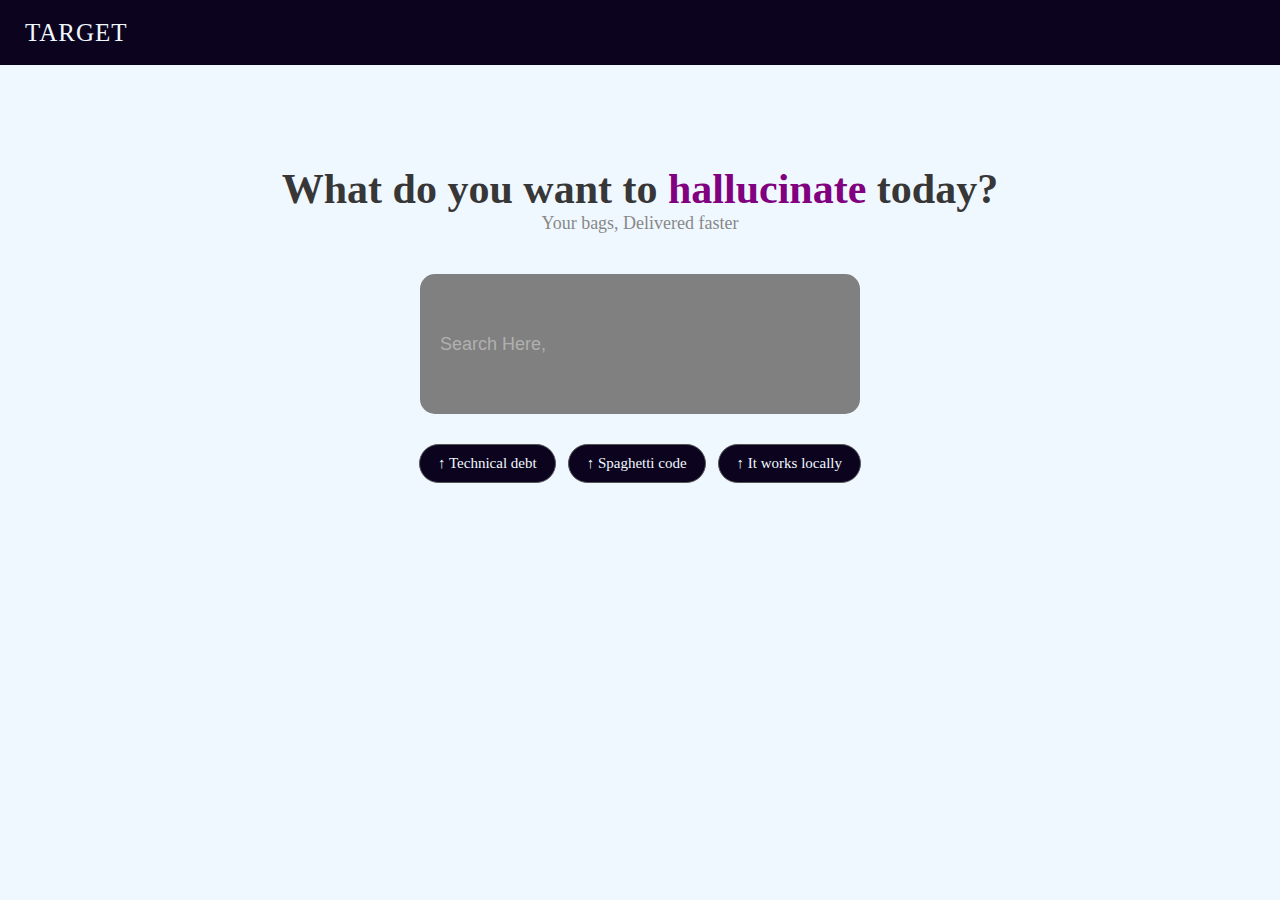
<file: index.html>
<!DOCTYPE html>
<html lang="en">
<head>
    <meta charset="UTF-8">
    <meta name="viewport" content="width=device-width, initial-scale=1.0">
    <title>Target</title>
    <link rel="stylesheet" href="style.css">
</head>
<body>
    <div class="nav-bar"><nav >Target</nav></div>
    <div class="Container">
            <h1 class="main-heading">What do you want to <span>hallucinate</span> today?</h1>
            <h5 class="heading">Your bags, Delivered faster</h5>
            <input class="input-area" placeholder="Search Here,">
            <div class="sub-container">
                <div class="btn"> ↑ Technical debt</div>
                <div class="btn"> ↑ Spaghetti code</div>
                <div class="btn"> ↑ It works locally</div>
            </div>  
        </div>
    </div>
</body>
</html>
</file>
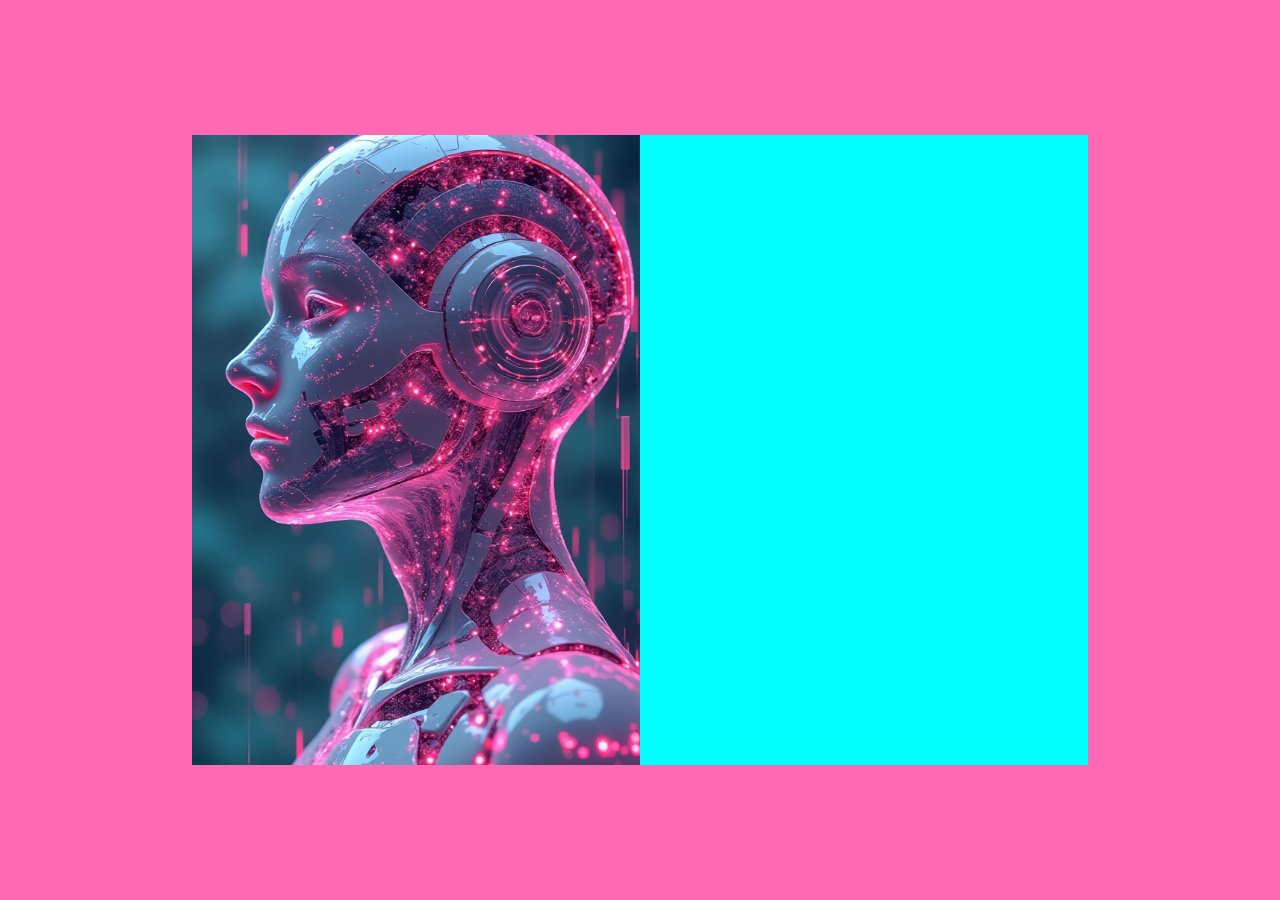
<file: Landingpage1/index.html>
<!DOCTYPE html>
<html lang="en">
<head>
    <meta charset="UTF-8">
    <meta name="viewport" content="width=device-width, initial-scale=1.0">
    <title>Document</title>
    
    <link rel="Stylesheet" href="Style.css">
</head>
<body>
    <div class="main">
        <div class="center">
            <div class="imagecontainer"> <img src="Asset/humani.jpg" alt=""></div>
            <div class="imagecontainer"></div>
            <div class="imagecontainer"></div>

        </div>
    </div>
</body>
</html>
</file>
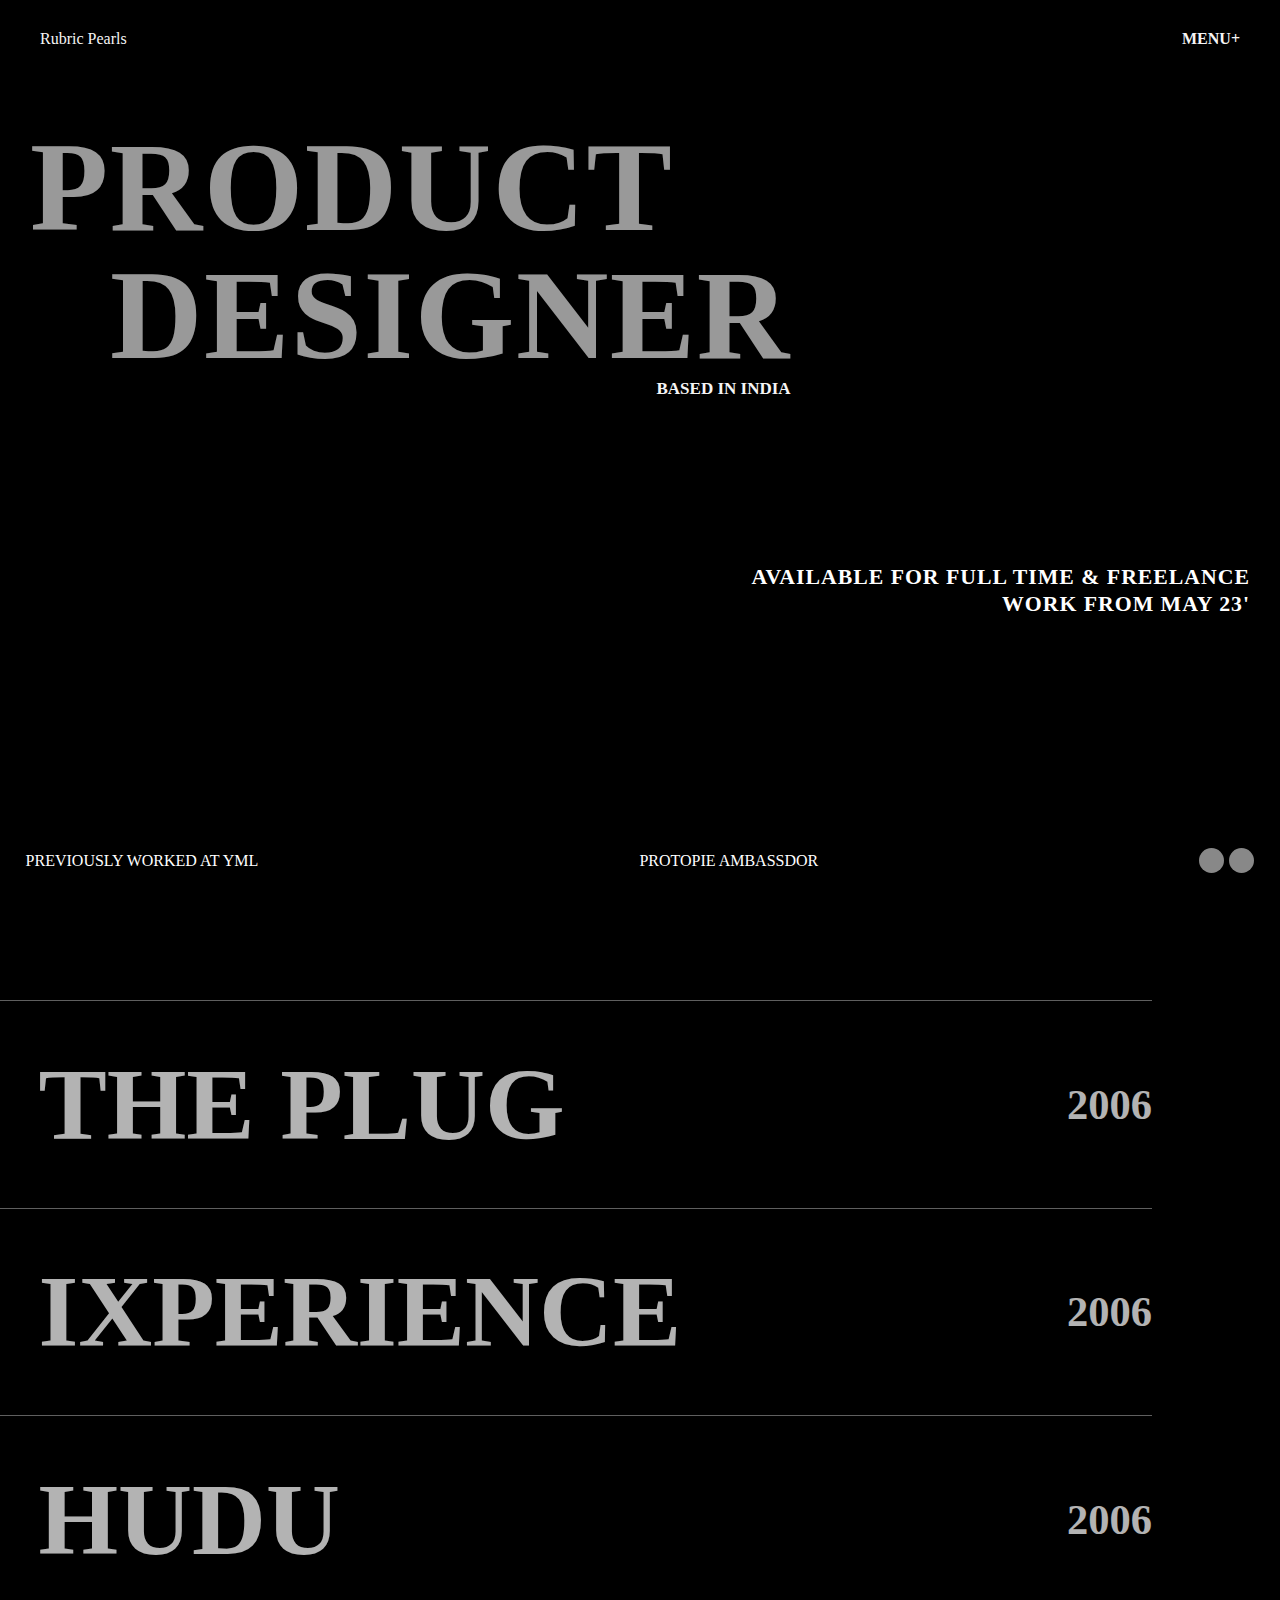
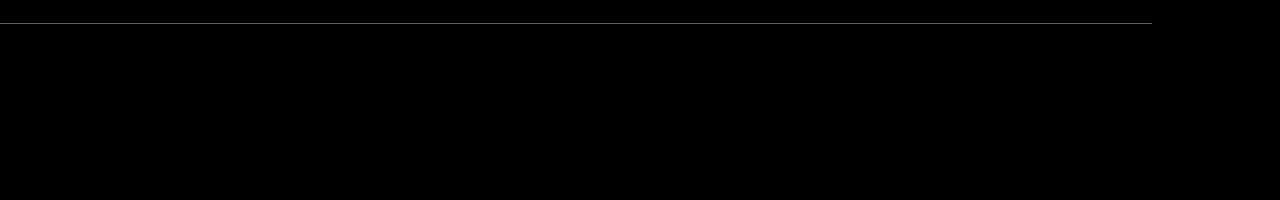
<file: RubricPearls/Index.html>
<!DOCTYPE html>
<html lang="en">
<head>
    <meta charset="UTF-8">
    <meta name="viewport" content="width=device-width, initial-scale=1.0">
    <title>Document</title>
    <link rel="stylesheet" href="https://cdnjs.cloudflare.com/ajax/libs/font-awesome/6.4.0/css/all.min.css">
    <link rel="Stylesheet" href="Style.css">
</head>
<body>
    <div id="main">
        <div id="landing-page">
            <div id="nav">
                <a href="#">Rubric Pearls</a>
                <h3>MENU+</h3>
            </div>
            <div id="heading">
                <h1>Product</h1> 
                <div class="blocktext">
                    <h1 id="secondh1">Designer</h1>
                    <h5>Based in India</h5>
                </div>
            </div>
            <div id="headings">
                <h5>Available for full time & freelance</h5>
                <h5>work from may 23'</h5>
            </div>
            <div id="foot-er">
                <a href="#">previously worked at yml <i class= "ri-arrow-right-up-line"></i></a><a href="#">protopie ambassdor</a>
                <div id="iconset"><div class="circle"><i class="fas fa-arrow" id="down-arrow"></i></div>
                <div class="circle"><i class="fas fa-arrow" id="down-arrow"></i></div></div>
            </div>
        </div>
        <div id="second">
            <div class="el">
                <h1>The Plug</h1>
                <h5>2006</h5>
            </div>
            <div class="el">
                <h1>Ixperience</h1>
                <h5>2006</h5>
            </div>
            <div class="el elemlast">
                <h1>hudu</h1>
                <h5>2006</h5>
            </div>
        </div>
    </div>
</body>
</html>
</file>
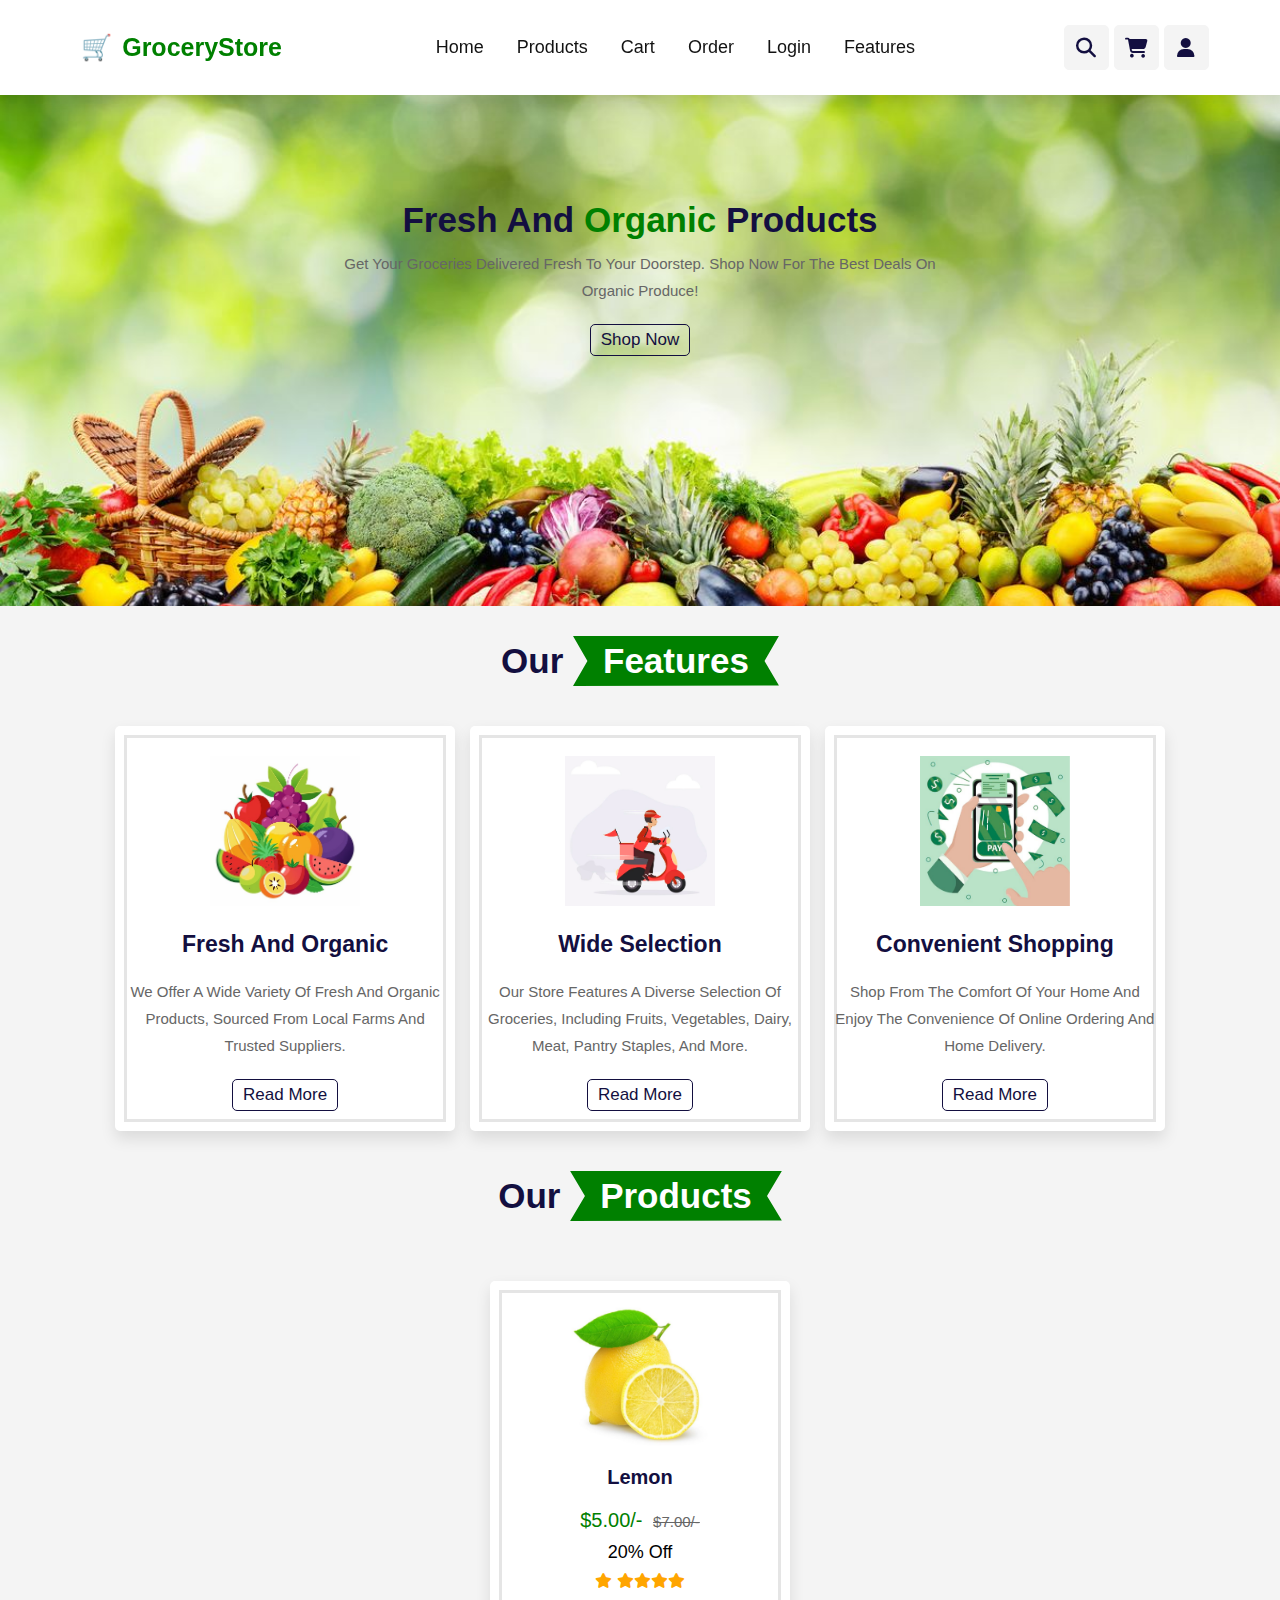
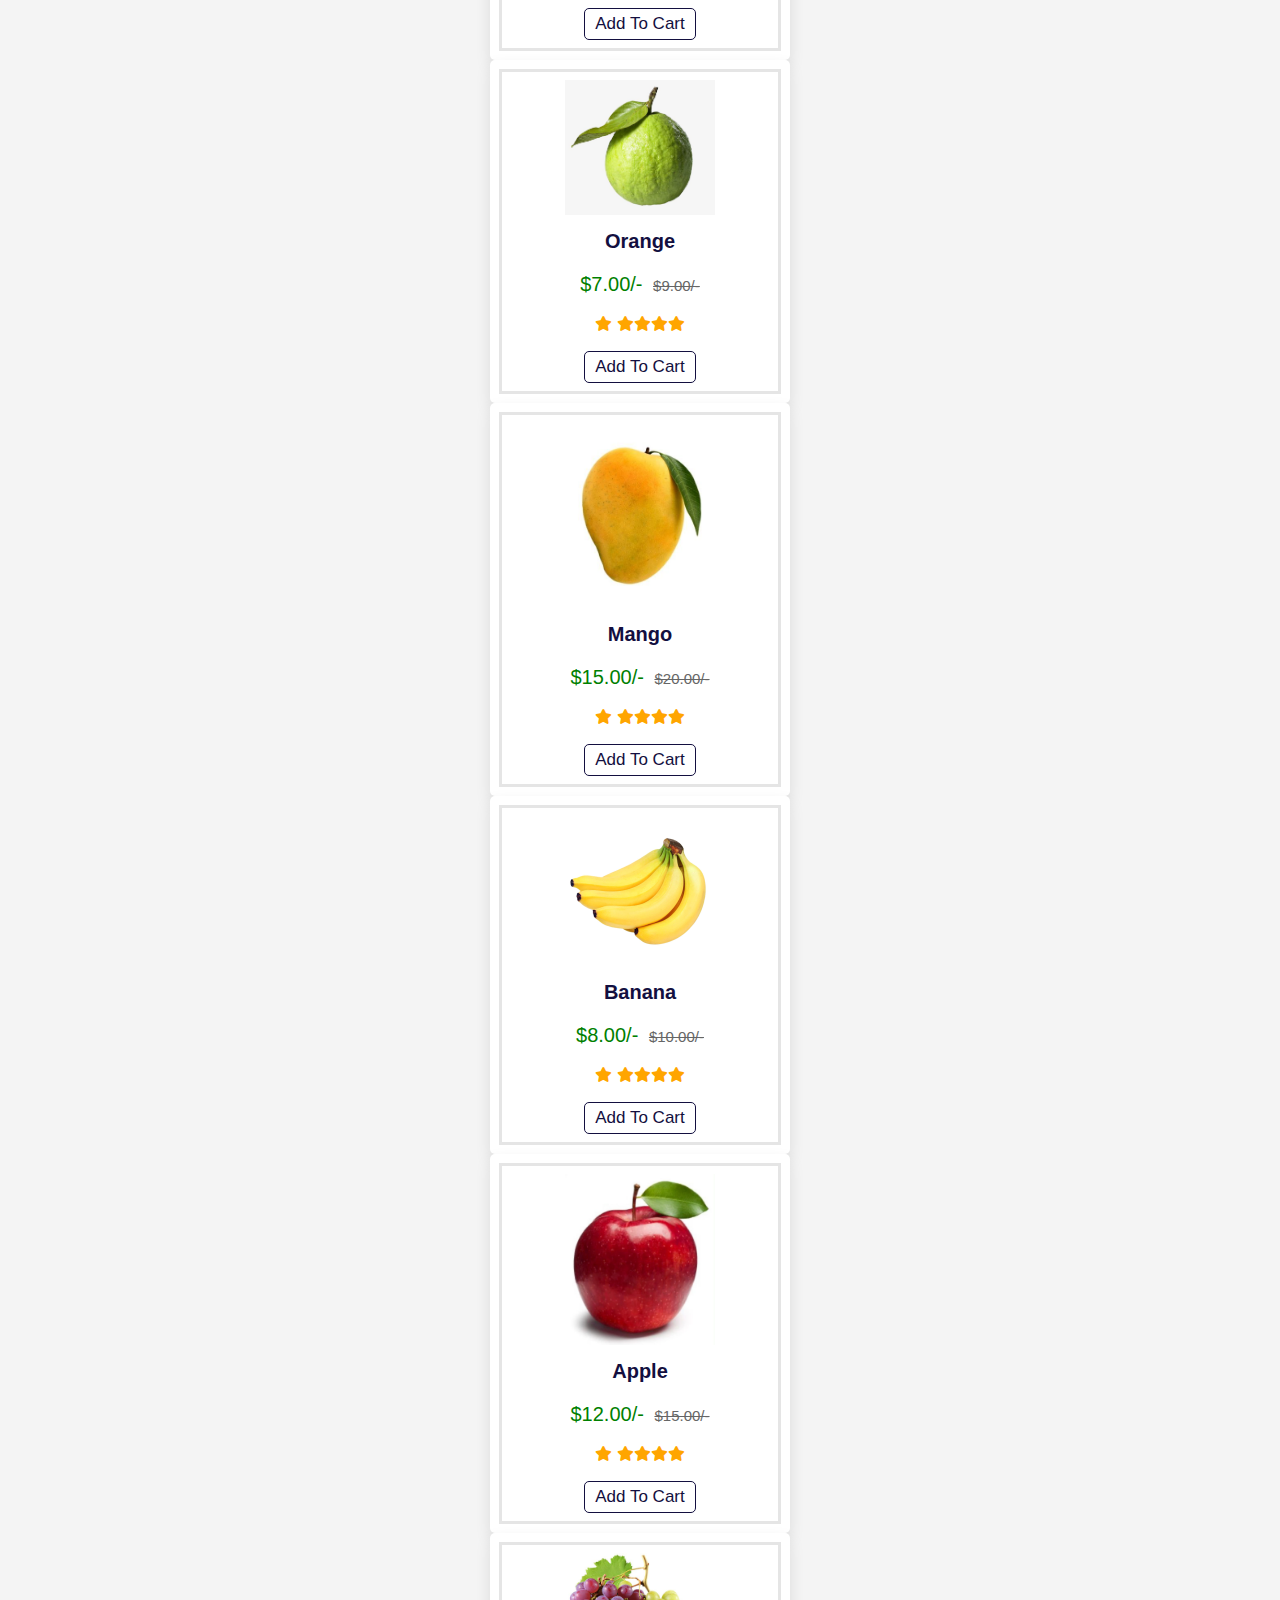
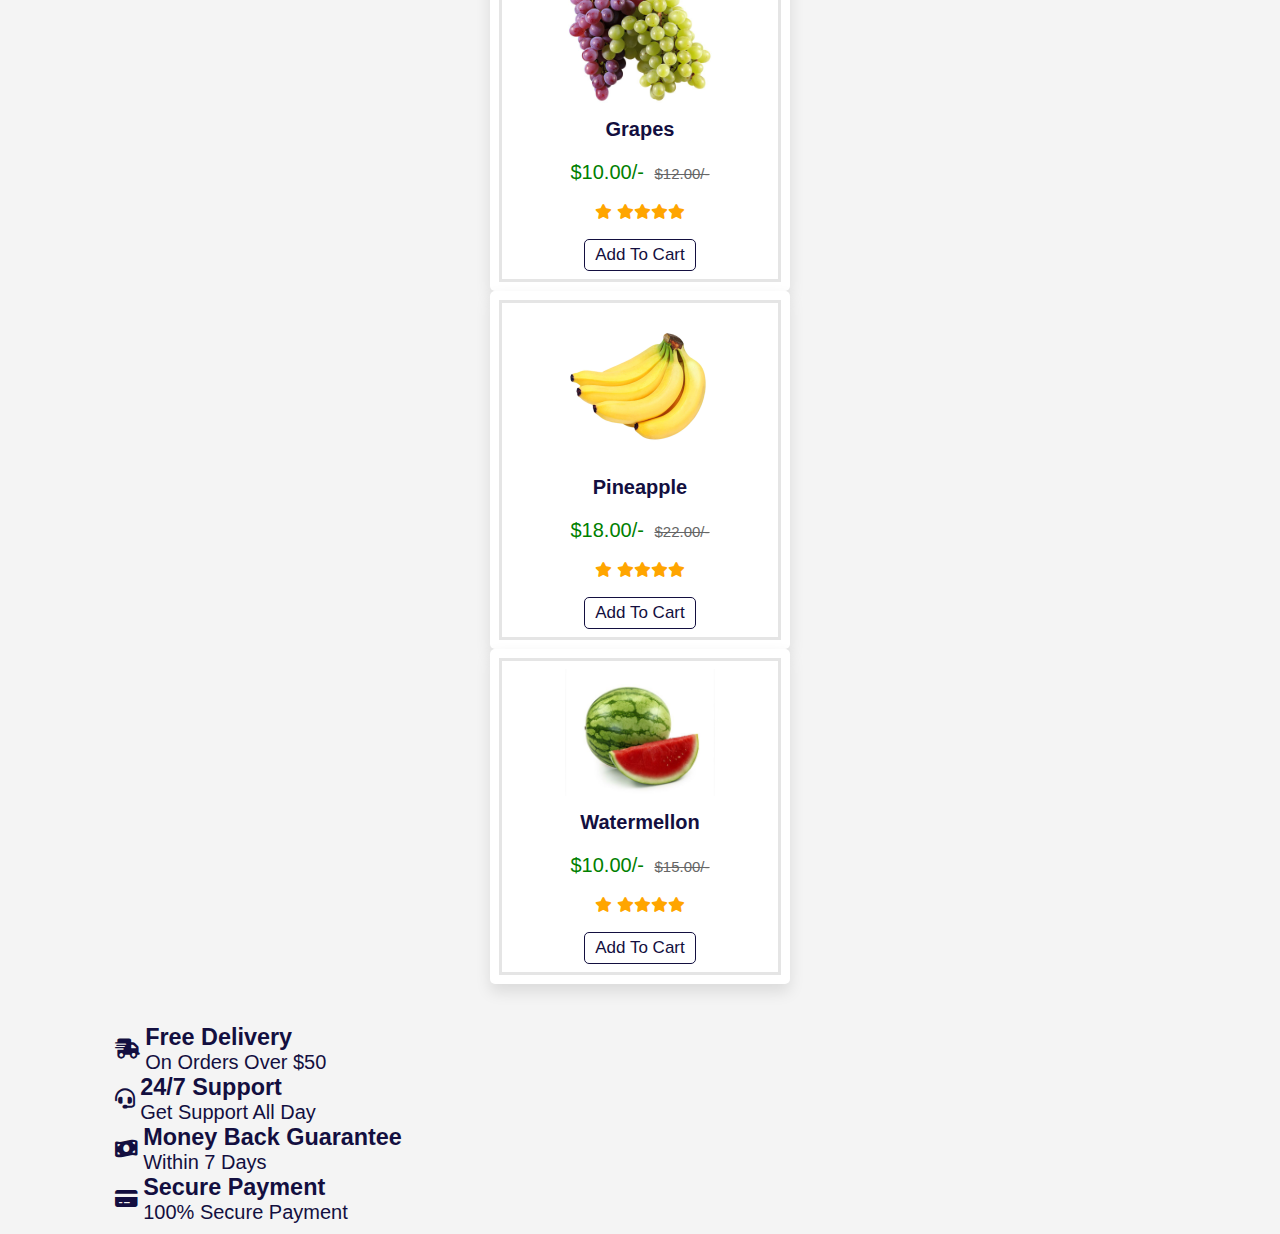
<file: GroceriesWeb/HTML/Index.html>
<!DOCTYPE html>
 <html lang="en">
 <head>
    <meta charset="UTF-8">
    <meta http-equiv="X-UA-Compatible" content="IE=edge">
    <meta name="viewport" content="width=device-width, initial-scale=1.0">
    <title>Home</title>
    <link rel="stylesheet" href="../CSS/Styles.css">
    <!-- <link rel="stylesheet" href="/CSS/Products.css"> -->
    <link rel="stylesheet" href="https://cdnjs.cloudflare.com/ajax/libs/font-awesome/6.4.0/css/all.min.css">
    

 </head>
 <body>
    <header class="header">
        <nav class="navbar">
            <div class="logo">
                <Span><Span>🛒</Span> GroceryStore</Span>
            </div>
            <div class="nav-links">
                <ul>
                    <li class="link"><a href="Index.html" id="home">Home</a></li>
                    <li class="link"><a href="products.html" id="products" >Products</a></li>
                    <li class="link"><a href="cart.html" id="cart">Cart</a></li>
                    <li class="link"><a href="order.html" id="order" >Order</a></li>
                    <li class="link"><a href="login.html" id="login">Login</a></li>
                    <li class="link"><a href="about.html" id="about">features</a></li>
                </ul>
            </div>
            <div class="icons">
                <div id="menu-btn"><button class="fas fa-bars" class="icons-btn" aria-label="Open menu"></button></div>
                <div id="search-btn" ><button class="fas fa-search" class="icons-btn" ></button></div>  
                <div id="cart-btn"><button class="fas fa-shopping-cart" class="icons-btn"></button></div> 
                <div id="login-btn"><button class="fas fa-user" class="icons-btn"></button></div>  
            </div>
        </nav>
            <!-- Search bar -->
            <form class="Search-form">
                <input type="search" id="Search-box" placeholder="Search Here..."></input>
                <label for="Search-box"><i class="fas fa-search"></i></label> 
            </form>
            <!-- Cart Items -->
            <div class="shopping-cart">
                <div class="cart-items">
                    <i class="fas fa-trash" id="cart-close"></i>
                    <img src="../Image/lemon.png" alt="Product Image" width="25px">
                    <div class="cart-item-details">
                        <h3 class="cart-item-name">Lemon</h3>
                        <span class="price">$5.00/- </span>
                        <span class="quantity">Qty : 1</span>
                    </div>
                </div> 
                <div class="cart-items">
                    <i class="fas fa-trash" id="cart-trash"></i>
                    <img src="../Image/water_mellon.png" alt="Product Image" width="25px">
                    <div class="cart-item-details">
                        <h3 class="cart-item-name">Watermellon</h3>
                        <span class="price">$10.00/- </span>
                        <span class="quantity">Qty : 1</span>
                    </div>
                </div> 
                <div class="cart-items">
                    <i class="fas fa-trash" id="cart-trash"></i>
                    <img src="../Image/cauliflower.png" alt="Product Image" width="25px">
                    <div class="cart-item-details">
                        <h3 class="cart-item-name">Cauliflower</h3>
                        <span class="price">$8.00/- </span>
                        <span class="quantity">Qty : 2</span>
                    </div>
                </div>
                <div class="total"> Total : $23/- </div> 
                <a href="cart.html" class="btn">Checkout</a>  
            </div>
            <!-- Login  -->
            <div class="login-form">
                <i class="fas fa-times" id="form-close"></i>
                <h3>Login Now</h3>
                <form action="" class="form">
                    <span>Username</span>
                    <input type="email" placeholder="Enter your Email" class="box">
                    <span>Password</span>
                    <input type="password" placeholder="Enter your password" class="box">
                    <input type="submit" value="Login Now" class="btn">
                    <p>Forgot your password? <a href="#">Click Here</a></p>
                    <p>Don't have an account? <a href="#">Register Now</a></p>
                </form>
            </div>
        </header>

        <!-- banner section  -->
        <section class="home" id="home">

            <div class="content">
                <h3>Fresh and <span>Organic</span> Products</h3>
                <p>Get your groceries delivered fresh to your doorstep. Shop now for the best deals on organic produce!</p>
                <a href="../products.html" class="btn">Shop Now</a>        
            </div>

        </section>
        <section class="features" id="features">
            <h1 class="heading"> Our <span>Features</span></h1>

            <div class="box-container">
                <div class="box">
                    <img src="../Image/feature.jpg" alt="">
                    <h3>Fresh and Organic</h3>
                    <p>We offer a wide variety of fresh and organic products, sourced from local farms and trusted suppliers.</p>
                    <a href="about.html" class="btn">Read More</a>
                </div>
                <div class="box">
                    <img src="../Image/delivery1.png" alt="
                    ">
                    <h3>Wide Selection</h3>
                    <p>Our store features a diverse selection of groceries, including fruits, vegetables, dairy, meat, pantry staples, and more.</p>
                    <a href="about.html" class="btn">Read More</a>
                </div>
                <div class="box">
                    <img src="../Image/easy-pay.png" alt="">
                    <h3>Convenient Shopping</h3>
                    <p>Shop from the comfort of your home and enjoy the convenience of online ordering and home delivery.</p>
                    <a href="about.html" class="btn">Read More</a>
                </div>
            </div>
        </section>
        <!-- products section  -->
        <section class="products" id="products">
            <h1 class="heading"> Our <span>Products</span></h1>
            <div class="products-slider">
                <div class="wrapper">
                    <div class="box">
                        <img src="../Image/lemon.png" alt="" width="150px">
                        <h3>Lemon</h3>
                        <div class="price">$5.00/- <span>$7.00/-</span></div>
                        <div class="offer"> 20% off </div>
                        <div class="stars"><i class="fas fa-star"></i>
                        <i class="fas fa-star"></i><i class="fas fa-star"></i><i class="fas fa-star"></i><i class="fas fa-star"></i> </div>
                        <a href="#" class="btn">Add to Cart</a>
                    </div>
                    <div class="box">
                        <img src="../Image/guvava.png" alt="" width="150px">
                        <h3>Orange</h3>
                        <div class="price">$7.00/- <span>$9.00/-</span></div>
                        <div class="stars"><i class="fas fa-star"></i>
                        <i class="fas fa-star"></i><i class="fas fa-star"></i><i class="fas fa-star"></i><i class="fas fa-star"></i> </div>
                        <a href="#" class="btn">Add to Cart</a>
                    </div>
                    <div class="box">
                        <img src="../Image/manago.jpg" alt="" width="150px">
                        <h3>Mango</h3>
                        <div class="price">$15.00/- <span>$20.00/-</span></div>
                        <div class="stars"><i class="fas fa-star"></i>
                        <i class="fas fa-star"></i><i class="fas fa-star"></i><i class="fas fa-star"></i><i class="fas fa-star"></i> </div>
                        <a href="#" class="btn">Add to Cart</a>
                    </div>
                    <div class="box">
                        <img src="../Image/Banana.jpg" alt="" width="150px">
                        <h3>Banana</h3>
                        <div class="price">$8.00/- <span>$10.00/-</span></div>
                        <div class="stars"><i class="fas fa-star"></i>
                        <i class="fas fa-star"></i><i class="fas fa-star"></i><i class="fas fa-star"></i><i class="fas fa-star"></i> </div>
                        <a href="#" class="btn">Add to Cart</a>
                    </div>
                    <div class="box">
                        <img src="../Image/apple.jpg" alt="" width="150px">
                        <h3>Apple</h3>
                        <div class="price">$12.00/- <span>$15.00/-</span></div>
                        <div class="stars"><i class="fas fa-star"></i>
                        <i class="fas fa-star"></i><i class="fas fa-star"></i><i class="fas fa-star"></i><i class="fas fa-star"></i> </div>
                        <a href="#" class="btn">Add to Cart</a>
                    </div>
                    <div class="box">
                        <img src="../Image/grapes.jpg" alt="" width="150px">
                        <h3>Grapes</h3>
                        <div class="price">$10.00/- <span>$12.00/-</span></div>
                        <div class="stars"><i class="fas fa-star"></i>
                        <i class="fas fa-star"></i><i class="fas fa-star"></i><i class="fas fa-star"></i><i class="fas fa-star"></i> </div>
                        <a href="#" class="btn">Add to Cart</a>
                    </div>
                        <div class="box">
                        <img src="../Image/Banana.jpg" alt="" width="150px">
                        <h3>Pineapple</h3>
                        <div class="price">$18.00/- <span>$22.00/-</span></div>
                        <div class="stars"><i class="fas fa-star"></i>
                        <i class="fas fa-star"></i><i class="fas fa-star"></i><i class="fas fa-star"></i><i class="fas fa-star"></i> </div>
                        <a href="#" class="btn">Add to Cart</a>
                    </div>
                    <div class="box">   
                        <img src="../Image/water_mellon.png" alt="" width="150px">
                        <h3>Watermellon</h3>
                        <div class="price">$10.00/- <span>$15.00/-</span></div>
                        <div class="stars"><i class="fas fa-star"></i>
                        <i class="fas fa-star"></i><i class="fas fa-star"></i><i class="fas fa-star"></i><i class="fas fa-star"></i> </div>
                        <a href="#" class="btn">Add to Cart</a>
                    </div>
                </div>

            </div>
        </section>



        <!-- icons section  -->
        <section class="icons-container">       
            <div class="icons">
                <i class="fas fa-shipping-fast"></i>
                <div class="info">
                    <h3>Free Delivery</h3>
                    <span>On orders over $50</span>
                </div>
            </div>
    
            <div class="icons">
                <i class="fas fa-headset"></i>
                <div class="info">
                    <h3>24/7 Support</h3>
                    <span>Get support all day</span>
                </div>
            </div>
    
            <div class="icons">
                <i class="fas fa-money-bill-wave"></i>
                <div class="info">
                    <h3>Money Back Guarantee</h3>
                    <span>Within 7 days</span>
                </div>
            </div>
    
            <div class="icons">
                <i class="fas fa-credit-card"></i>
                <div class="info">
                    <h3>Secure Payment</h3>
                    <span>100% secure payment</span>
                </div>
            </div>
        </section>
        <script src="../JavaScript/Script.js"></script>
 </body>
 </html>
</file>
<file: style.css>
*{
    margin: 0;
    padding: 0;
}
body{
    height: 100vh;
    background-color: aliceblue;
}
.nav-bar{
    background-color: rgb(12, 4, 30);
    color: aliceblue;
    height: 65px;
    display: flex;
    align-items: center;
}
nav{
    padding: 0px 25px;
    font-weight: 900px;
    font-size: 25px;
    text-transform: uppercase;
    letter-spacing: 1px;
}
.Container{
    display: flex;
    flex-direction: column;
    justify-content: center;
    align-items: center;
    margin-top: 100px;
}
span{
    color: purple;
}

.main-heading{
    font-size: 42px;
    font-weight: 800;
    color: #383737;
}
.heading{
    color: #888;
    font-size: 18px;
    font-weight: 400;
    margin-bottom: 30px;
}
.input-area{
    margin: 10px;
    padding: 20px;
    font-size: 18px;
    border: none;
    border-radius: 15px;
    height: 100px;
    width: 400px;
    align-content: center;
    background-color: gray;
    color: aliceblue;
    
}
.input-area::placeholder {
    color: #b0b0b0;
}
.sub-container{
    display: flex;
    gap: 12px;
    margin-top: 20px;
    justify-content: center;
}
.btn{
    background-color: rgb(12, 4, 30);
    color: aliceblue;
    border-radius: 20px;
    padding: 10px 18px;
    font-size: 15px;
    border: 1px solid #555;
    cursor: pointer;
}
.btn:hover {
    background-color: #4c5054;
}
</file>
<file: Landingpage1/Style.css>
*{
    margin: 0;
    padding: 0;
    box-sizing: border-box;
}
.main{
    display: flex;
    justify-content: center;
    align-items: center;
    width: 100vw;
    height: 100vh;
    background-color: hotpink;
}
.center{
    position: relative;
    width: 70%;
    height: 70%;
    background-color: aqua;

}

.imagecontainer{
    position: absolute;
    width: 50%;
    height: 100%;
    
}
img{
    width : 100%;
    height: 100%;
    object-fit: cover;
}
</file>
<file: RubricPearls/Style.css>
*{
    margin: 0;
    padding: 0;
    font-family: "General Sans";
    box-sizing: border-box;

}
html,body{
    width: 100%;
    height: 100%;
}
#main{
    width: 100%;

}
#landing-page{
    color: #fff;
    width: 100;
    height: 100vh;
    background-color: black;
}
#nav{
    display: flex;
    align-items: center;
    justify-content: space-between;
    width: 100%;
    padding:30px 40px;
    
}

#nav a ,h3{
    color: whitesmoke;
    text-decoration: none;
    font-size: 16px;
    
}
#heading{
    margin-top: 45px;
}
#heading h1{
    margin-left: 30px ;
    font-family: "General Sans";
    font-size: 10vw;
    text-transform: uppercase;
    font-weight: 600;
    line-height: 1;
    opacity: .6;
    letter-spacing: 1.5px;

}
#heading #secondh1{
    margin-left: 110px;
}

.blocktext{
    width: fit-content;
}
.blocktext h5{
    text-align: right;
    color: whitesmoke;
    font-size: 17px;
    text-transform: uppercase;
}

#headings{
    margin-top: 170px;
    padding-right: 30px;
}

#headings h5{

    text-transform: uppercase;
    margin-top: 10px;
    font-size: 1.7vw;
    text-align: right;
    line-height: .8;
    letter-spacing: 1px;
}

#foot-er{
    padding: 0 2vw;
    width: 100%;
    display: flex;
    align-items: center;
    justify-content: space-between;
    position: absolute;
    bottom: 3%;
}

#foot-er a{
    color: #fff;
    text-decoration: none;
    text-transform: uppercase;
}
#foot-er #iconset{
    display: flex;
    gap: 5px;
}

#foot-er .circle{
    display: flex;
    align-items: center;
    justify-content: center;
    width: 25px;
    height: 25px;
    border-radius: 50%;
    background-color: #888;
}

#second{
    padding-right: 10vw;
    padding-top: 100px;
    background-color: black;
    width: 100%;
    height: 100vh;
    color: #fff;
}

.el{
    width: 100%;
    padding: 3.5vw 3vw;
    padding-right: 0;
    border-top: 1px solid #888;
    display: flex;
    align-items: center;
    justify-content: space-between;
}
.el{
    text-transform: uppercase;
    font-size: 4vw;
    opacity: .7;
}
.elemlast{
    border-bottom: 1px solid #888;
}
</file>
<file: GroceriesWeb/CSS/Styles.css>
/* styles.css */
:root {
    --green: green;
    --black: #130f40;
    --light-color: #666;
    --box-shadow:0 .75rem 1.5rem rgba(0, 0, 0, 0.1); 
    --border: 2rem solid rgba(0, 0, 0, .1);
    --outline: .3rem solid rgba(0, 0, 0, .1);
}

*{
    box-sizing: border-box;
    margin: 0;
    padding: 0;
    text-decoration: none;
    text-transform: capitalize;
    transition: all .2s linear;
}
html{
    font-size: 62.5%;
    overflow-x: hidden;
    scroll-behavior: smooth;
    scroll-padding-top: 7rem;
}

body {
    font-family: 'Open Sans', sans-serif;
    background-color: #f4f4f4;
    font-size: 18px;
}
/* Banner section */

section
{
    padding: 1rem 9%;
}
.heading{
    font-size: 3.5rem;
    color: var(--black);
    text-align: center;
    padding: 2rem 0;
    margin-bottom: 2rem;

}
.heading span{
    background: var(--green);
    color: #fff;
    display: inline-block;
    padding: .5rem 3rem;
    clip-path: polygon(100% 0, 93% 50%, 100% 99%, 0 100%, 7% 50%, 0 0);
}

.btn{
    color: var(--border);
    margin-top: 1rem;
    display: inline-block;
    padding: .5rem 1rem;
    font-size: 1.7rem;
    border: solid 1.3px var(--black);
    border-radius: .5rem;
    color: var(--black);
    cursor: pointer;
    background: none;

}

.btn:hover{
    background: var(--green);
    color: #fff;
}

.header {
    position: fixed;
    width: 100%;
    top: 0; 
    left: 0;
    right: 0;
    z-index: 1000;
    display: flex;
    background-color: #ffffff;
    padding: 1rem 4%;
    box-shadow: var(--box-shadow);
    justify-content: space-around;
    align-items: center;
;
    
}
.header .navbar {
/*    
    font-size: 1.7rem;
    margin: 0 .5rem; */
    color: var(--black) ;
    align-items: center;
    width: 100%;
    display: flex;
    justify-content: space-between;
    align-items: center;
}

.navbar .logo{
    display: flex;
    align-items: center;
    font-size: 2.5rem;
    color: var(--black);
    font-weight: bold;
}

.nav-links a:hover {
    color: var(--green);
}

.logo span {
    padding: 0 .5rem;
    display: flex;
    align-items: center;
    column-gap: .5rem;
    font-weight: var(--font-semi-bold);
    color: var(--green);
}
.navbar {
    display: flex;
    height: 100%;
    width: 100%;
    justify-content: space-between;
    align-items: center;
    padding: 1.5rem 2rem;
}

.nav-links a {
    color: rgb(18, 18, 18);
    padding: 1rem .5rem;
}
.nav-links li{
    display: inline-block;
    list-style: none;
    position: relative;
    margin: 5px 9px; 
}
.icons {
    display: flex;
    align-items: center;
    column-gap: .5rem;
    font-size: 2rem;
    color: var(--black);
}
.header .icons div {
    border: #f4f4f4 solid 1px;
    height: 4.5rem;
    width: 4.5rem;
    border-radius: .5rem;
    background-color: #f4f4f4;
    display: flex;
    justify-content: center;
    cursor: pointer;
   
}
.header .icons div button {
    background: none;
    border: none;
    color: inherit;
    font-size: inherit;
    cursor: pointer;
}

.header .icons div:hover {
    background-color: var(--green);
    color: #fff;
    cursor: pointer;
}
#menu-btn {
    display: none;
}

.header .navbar .nav-links.active {
    display: flex;
    display: block;
    flex-direction: column;
    right: 2rem;
    transition: .4s linear;
}

/* Search bar */
.header .Search-form {
    position: absolute;
    top: 110%;
    right: -110%;
    max-width: 40rem;
    width: 100%;
    height: 4.5rem;
    background-color: #fff;
    border-radius: .5rem;
    overflow: hidden;
    align-items: center;
    box-shadow: var(--box-shadow);
    display: flex;
    display: none;
    
}
.header .Search-form.active {
    display: flex;
    flex-direction: row;
    right: 2rem;
    transition: right .4s linear;
}

.header .Search-form input{
    border: none;
    height: 100%;
    flex: 1;
    outline: none;
    padding: 0 1.5rem;
    background: none;
    text-transform: none;
    font-size: 1.6rem;
    color: var(--black);
    align-items: baseline;
}

.header .Search-form label {
    display: flex;
    align-items: center;
    justify-content: center;
    padding:0 1.5rem;
    font-size: 2.5rem;
    width: 4rem;
    height: 100%;
    border-radius: .5rem;
    padding-right: 1.5rem;
    cursor: pointer;
    
}
label i {
    justify-content: center;
    align-items: center;
    display: flex;
}

.header .Search-form label i {
    font-size: 2rem;
    color: var(--black);
}

.header .Search-form label:hover {
    background-color: var(--green);
    color: #fff;
    cursor: pointer;
}



/* Cart */
.header .shopping-cart {
    position: absolute;
    top: 100%;
    right: -110%;
    padding: 1rem;
    border-radius: .5rem;
    box-shadow: var(--box-shadow);
    width: 30rem;
    background: #ffffff;
    justify-content: center;
    align-items: center;
    margin: 1rem;
    
}
.header .shopping-cart.active {
    display: flex;
    flex-direction: column;
    right: 2rem;
    transition: right .4s linear;
}

.header .shopping-cart .cart-items {
    background: #fff;
    display: flex;
    align-items: center;
    width: 100%;
    gap: 1rem;
    position: relative;
    margin: 1rem 0;
}

.header .shopping-cart .cart-items img {
    width: 5rem;
    height: 5rem;
    object-fit: cover;
    border-radius: .5rem;
}

.header .shopping-cart .cart-items .fa-trash{
    font-size: 2rem;
    position: absolute;
    top: 25%;
    right: 2rem;
    cursor: pointer;
    transform: translate Y(-50%);
    align-items: center;
    color: var(--black);
}

.header .shopping-cart .cart-items .fa-trash:hover{
    color: var(--green);
}

.header .shopping-cart .cart-items .cart-items-details h3{
    color: var(--black);
    font-size: 1.7rem;
    padding-bottom: 1rem;
}

.header .shopping-cart .cart-items .cart-items-details span{
    color: var(--light-color);
    font-size: 1.7rem;
}
.header .shopping-cart .cart-items .cart-items-details .quantity{
    padding-left: 1rem;
    color: var(--black);
}

.header .shopping-cart .total{
    font-size: 2.5rem;
    padding: 1rem 0;
    text-align: center;
    color: var(--black);
}

.header .shopping-cart .btn{
    display: block;
    text-align: center;
}
/* login form */

.header .login-form {
    
    position: absolute;
    top: 110%;
    right: -110%;
    width: 35rem;
    height: 35rem;
    box-shadow: var(--box-shadow);
    border-radius: .5rem;
    background: #fff;
    padding: 1.5rem;
    text-align: center;
    display: none;
}
.header .login-form.active {
    display: flex;
    flex-direction: column;
    right: 2rem;
    transition: right .4s linear;
}
.header .login-form h3{
    font-size: 2.5rem;
    color: var(--black);
    margin-bottom: 1rem;
    text-transform: uppercase;
}
.header .login-form .form{
    display: flex;
    flex-direction: column;
    align-items: center;
    justify-content: center;
}
.header .login-form .form span{
    font-size: 1.5rem;
    color: var(--black);
    padding: .5rem 0;
}
.header .login-form .form .box{
    padding: 1rem;
    margin: .7rem 0;
    background: #eee;
    border-radius: .5rem;
    width: 100%;
    color: var(--black);
    border: none;
}
.header .login-form .form p{
    font-size: 1.5rem;
    /* color: var(--light-color); */
    color: var(--black);
    padding: .5rem 0;
}
.header .login-form .form p a{
    
    font-weight: var(--font-semi-bold);
    color: var(--green);
    text-decoration: none;
}

.home{
   
    display: flex;
    justify-content: center;
    background: url("../Image/banner.jpg") no-repeat ;
    background-position: center;
    background-size: cover;

    padding-top: 20rem;
    padding-bottom: 25rem;
    box-sizing: border-box;
    text-align: center;
    /* z-index: -1; */
    position: relative;

}

.home .content{
    
    text-align: center;
    width: 60rem;
    
}
.home .content h3{
    color: var(--black);
    font-size: 3.5rem;
    /* text-transform: uppercase; */
    /* margin-bottom: 1rem;
    font-weight: bold; */
}
.home .content h3 span{
    color: var(--green);
    font-size: 3.5rem;
}
.home .content p{
    color: var(--light-color);
    font-size: 1.5rem;
    padding: 1rem 0;
    line-height: 1.8;
}
 /* features code */

.features .box-container{
    
    display: grid;
    grid-template-columns: repeat(auto-fit, minmax(30rem, 1fr));
    gap: 1.5rem;
}

.features .box-container .box{
    text-align: center;
    padding: 2rem 1rem;
    background: #fff;
    box-shadow: var(--box-shadow);
    border-radius: .5rem;
    cursor: pointer;
    outline: var(--outline);
    outline-offset: -1.2rem;
}
.features .box-container .box:hover{
    
    box-shadow: 1px 1px 5px var(--green);
}
.features .box-container .box img{
    height: 15rem;
    margin: 1rem 0;
}
.features .box-container .box h3{
    font-size: 2.3rem;
    color: var(--black);
    padding: 1rem 0;
}
.features .box-container .box p{
    font-size: 1.5rem;
    color: var(--light-color);
    line-height: 1.8;
    padding: 1rem 0;   
}

/* Products Section */
.products .products-slider{
    padding: 1rem;
}
.products .products-slider:first-child{
    margin-bottom: 2rem;
}


.products .products-slider {
    display: grid;
    grid-template-columns: repeat(auto-fit, minmax(25rem, 30rem)); 
    gap: 2rem;
    justify-content: center;
    align-items: center;
    padding: 2rem 0;
}

.products .products-slider .box {
    background: #fff;
    border-radius: .5rem;
    text-align: center;
    box-shadow: var(--box-shadow);
    cursor: pointer;
    padding: 2rem 3rem;
    outline: var(--outline);
    outline-offset: -1.2rem;
    margin: 0 auto; 
    width: 100%;
}
.products .products-slider .box:hover{
    box-shadow: 1px 1px 5px var(--green);
}

.products .box-container .box:hover{
    box-shadow: 1px 1px 5px var(--green);
}
.products .box-container .box img{
    height: 2rem;
    margin: 1rem 0;
    
}

.products .products-slider .box h3{
    font-size: 2rem;
    color: var(--black);
    padding:1rem 0;
}

.products .products-slider .box .price{
    font-size: 2rem;
    color: var(--green);
    padding: 1rem 0;
}
.products .products-slider .box .price span{
    color: var(--light-color);
    font-size: 1.5rem;
    text-decoration: line-through;
    padding-left: .5rem;
}
.products .products-slider .box .stars i{
    padding: 1rem 0;
    color: orange;
    font-size: 1.5rem;
}









@media (max-width: 1240px) {
    section{
        padding: 2rem 4%;
        height: 380px;
    }
}



@media (max-width: 980px) {

    section{
        padding: 1.8rem 4%;
        height: 400px;
    }
    .heading{
        font-size: 2.5;
    }

}
/* @media (max-width: 959px) {
    .header .navbar { */
        /* flex-direction: row; */
        /* align-items: center; */
        /* font-size: 90%;
    }
    .header .navbar .logo {
        font-size: 1.5rem;
    }
    .header .icons div {
    
        width: 2rem;
        height: 2rem;
        font-size: 100%;
    }
   
} */


@media (max-width: 969px) {
    html{
        font-size: 70%;
    }
    .header {
        padding: 1rem 4%;
    }
    .header .navbar .nav-links a {
        font-size: 85%;
        padding: 0.5rem;
    }
    .header .navbar {
        
        font-size: 85%;
    }
    .header .navbar .logo {
        font-size: 1.5rem;
    }

    /* .header .icons {
        
    } */
    .header .icons div button {
    
        font-size: 85%;
    }
    section{
        padding: 2rem 8%;
        height: 380px;
    }
    .heading{
        font-size: 2.8rem;
    }


}
@media (max-width: 875px) {
    html{
        font-size: 60%;
    }
    .header .navbar {
        
        font-size: 1.5rem;
    }
    .header .navbar .logo {
        font-size: 1.8rem;
    }
    .header .icons div button {
    
        font-size: 1.5rem;
        padding: 0.5rem;
    }   
    .header .navbar .nav-links a {
        font-size: 1.5rem;
        padding: 0.5rem;
    }
    section{
        padding: 2rem 4%;
        height: 300px;
    }
}
@media (max-width: 835px) {
    html{
        font-size: 60%;
    }
    
    .header .navbar {
        
        font-size: 1.5rem;
    }
    .header .navbar .logo {
        font-size: 1.8rem;
    }
    .header .icons div button {
    
        font-size: 1.5;
        padding: 0.5rem;
    }
    .header .navbar .nav-links a {
        font-size: 1.5rem;
        padding: 0.5rem;
    }
    section{
        padding: 2rem 4%;
        height: 300px;
    }
    .heading{
        font-size: 2.8rem;
    }
}
@media (max-width: 757px){
    .header .navbar {
        
        font-size: 1.3rem;
    }
    .header .navbar .logo {
        font-size: 1.2rem;
    }

    .header .icons {
        width: 50%;
        justify-content: space-between;
        height: 50%;
    }
    .header .icons div button {
    
        font-size: 1.3rem;
        padding: 0.5rem;
    }
    section{
        padding: 1.5rem 4%;
        height: 400px;
    }
    .heading{
        font-size: 2.5rem;
    }
}

@media (max-width: 700px) {
    html{
        font-size: 70%;
    }
    .header .navbar .nav-links ul{
        position: absolute;
        top: 110%;
        right: -110%;
        width: 30rem;
        /* height: 35rem; */
        background: #fff;
        box-shadow: var(--box-shadow);
        border-radius: .5rem;
        margin: 0;
        padding: 0;
        align-items: center;
        gap: 1rem;
        margin: 1rem 0;
        flex-direction: column;

    }
    .header .navbar .nav-links li{
        /* display: inline-block; */
        list-style: none;
        position: relative;
        margin: 5px 9px;
        width: 100%;
        background: #f4f4f4; 
        border-radius: .5rem;
        
    }
    .header .navbar .nav-links li a {
        padding: 1rem 1.5rem;
        display: inline-block;
        font-size: 1.5rem;
        margin: .5rem 1rem;
        color: var(--black);
        text-align: left;
    }

    .header .navbar {
        padding: 1rem .6rem;
        font-size: 70%;

    }
    .header .navbar .logo {
        font-size: 1.8rem;
    }
    
    .header .icons .icons-btn{
        width: 2rem;
        height: 2rem;
    }
    .header .icons div button {
    
        font-size: 70%;
        padding: 0.5rem;
        
    }
    .header .Search-form {
        width: 90%;
        width: 35rem;
    }
    

    #menu-btn{
        /* display: inline-block; */
        display: flex;
        justify-content: center;
    }
    #menu-btn i {
        font-size: 2.5rem;
        color: var(--black);
    }
    .heading{
        font-size: 2.5rem;
    }
    
}
@media (max-width: 500px) {
    html{
        font-size: 60%;
    }
    .header .navbar .nav-links ul{
        position: absolute;
        top: 110%;
        right: -110%;
        width: 100%;
        /* height: 35rem; */
        background: #fff;
        box-shadow: var(--box-shadow);
        border-radius: .5rem;
        margin: 0;
        padding: 0;
        align-items: center;
        gap: 1rem;
        margin: 1rem 0;
        flex-direction: column;

    }
    .header .navbar .nav-links li{
        /* display: inline-block; */
        list-style: none;
        position: relative;
        margin: 5px 9px;
        width: 100%;
        background: #f4f4f4; 
        border-radius: .5rem;
        
    }
    .header .navbar .nav-links li a {
        padding: 1rem 1.5rem;
        display: inline-block;
        font-size: 1.5rem;
        margin: .5rem 1rem;
        color: var(--black);
        text-align: left;
    }

    .header .navbar {
        
        padding: 1rem .6rem;
    }
    .header .navbar .logo {
        
        font-size: 1.8rem;
    }
    .header .Search-form {
        width: 30rem;
    }
    .header .shopping-cart {
        font-size: small;
        width: 25rem;
    }
    .header .icons .icons-btn{
        width: 1rem;
        height: 1rem;
    }
     .header .l0gin-form {
        width: 90%;
        width: 30rem;
        font-size: small;
    }
    section{
        padding: 1rem 4%;
        height: 350px;
    }
    .heading{
        font-size: 2.5rem;
    }
}

@media (max-width: 350px) {
    html{
        font-size: 60%;
    }
    .header .navbar{
        align-items: center;
        font-size: 60%;
        padding: 0.5rem;
        margin: 0;
        top: 20%;
    }
    .header .navbar .nav-links ul{
        width: 100%;
        right: -100%;
    }
    .header .navbar .nav-links li a {
        padding: 1rem;
        font-size: 1.5rem;
    }
    .header .navbar {
        padding: 1rem;
        font-size: 60%;
    }
    .header .navbar .logo {
        font-size: 1.5rem;
        margin: 0;
    }
    .header .login-form {
        width: 90%;
    }

    .header .shopping-cart {
        width: 90%;
    }
    .heading{
        font-size: 2.5rem;
    }
   
}
</file>
